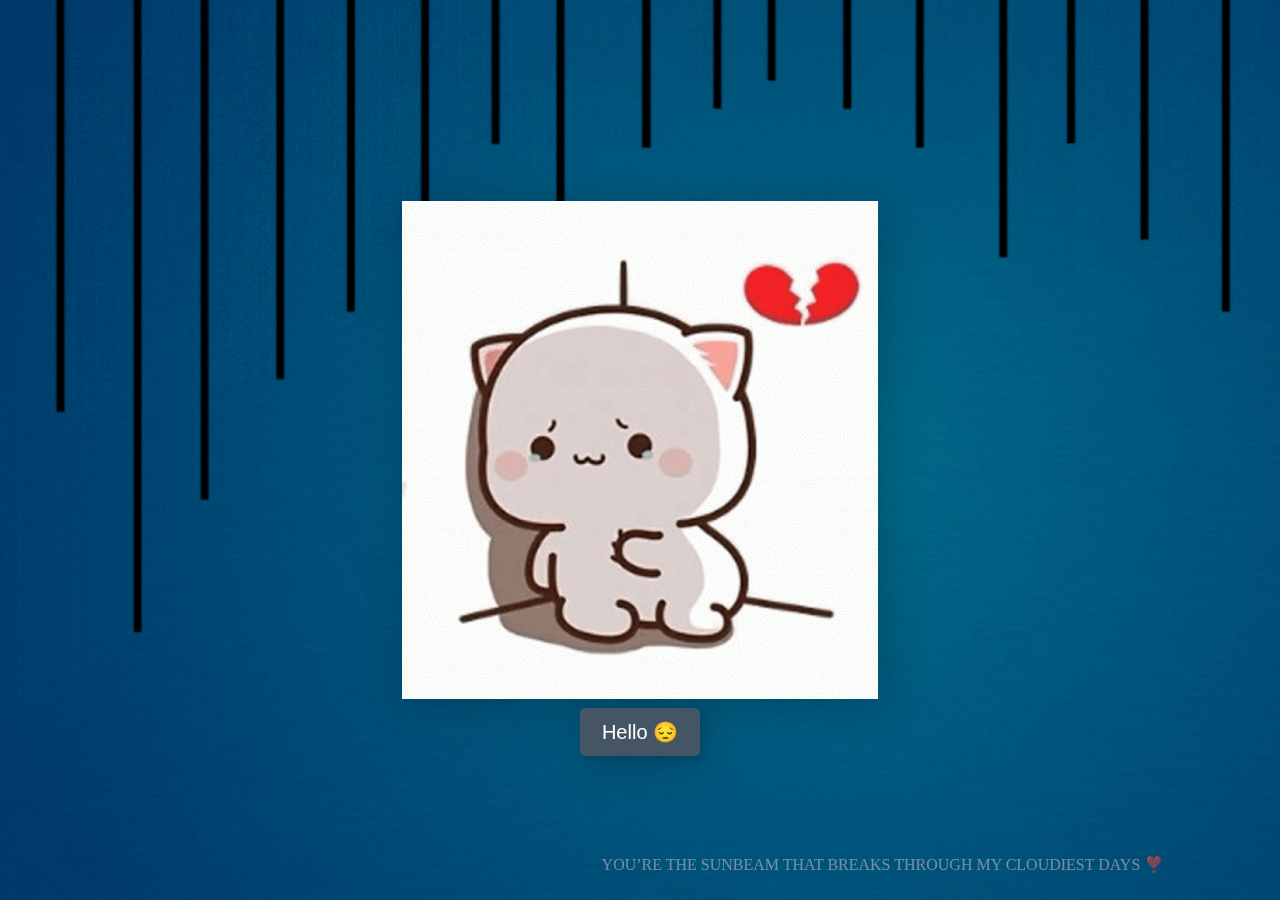
<file: index.html>
<!DOCTYPE html>
<html lang="en">
<head>
    <meta charset="UTF-8">
    <meta name="viewport" content="width=device-width, initial-scale=1.0">
    <title>But.. I Love You</title>
    <link rel="icon" href="Pages/Assets/logo.png" type="image/x-icon">
    <link
      href="https://cdn.jsdelivr.net/npm/bootstrap@5.3.2/dist/css/bootstrap.min.css"
      rel="stylesheet"
      integrity="sha384-T3c6CoIi6uLrA9TneNEoa7RxnatzjcDSCmG1MXxSR1GAsXEV/Dwwykc2MPK8M2HN"
      crossorigin="anonymous"
    />
    <link rel="stylesheet" href="firstPage.css" />
    <link rel="stylesheet" href="style.css" />
</head>

<body>
    <div class="container">  
        <img id="image" src="Pages/Assets/sad.gif" >     
        <button type="button" class="btn btn-danger" id="hover" onclick = "myFunction()" onmouseover="ChangeImage('hi'); bg();" onmouseout="ResetImage(); resetBG();">
            <span>Hello &#128532;</span>
        </button>
    </div>
    <div class="watermark">
        YOU’RE THE SUNBEAM THAT BREAKS THROUGH MY CLOUDIEST DAYS ❣️
    </div>
    
    <script src="firstPage.js"></script>  
</body> 
</html>
</file>
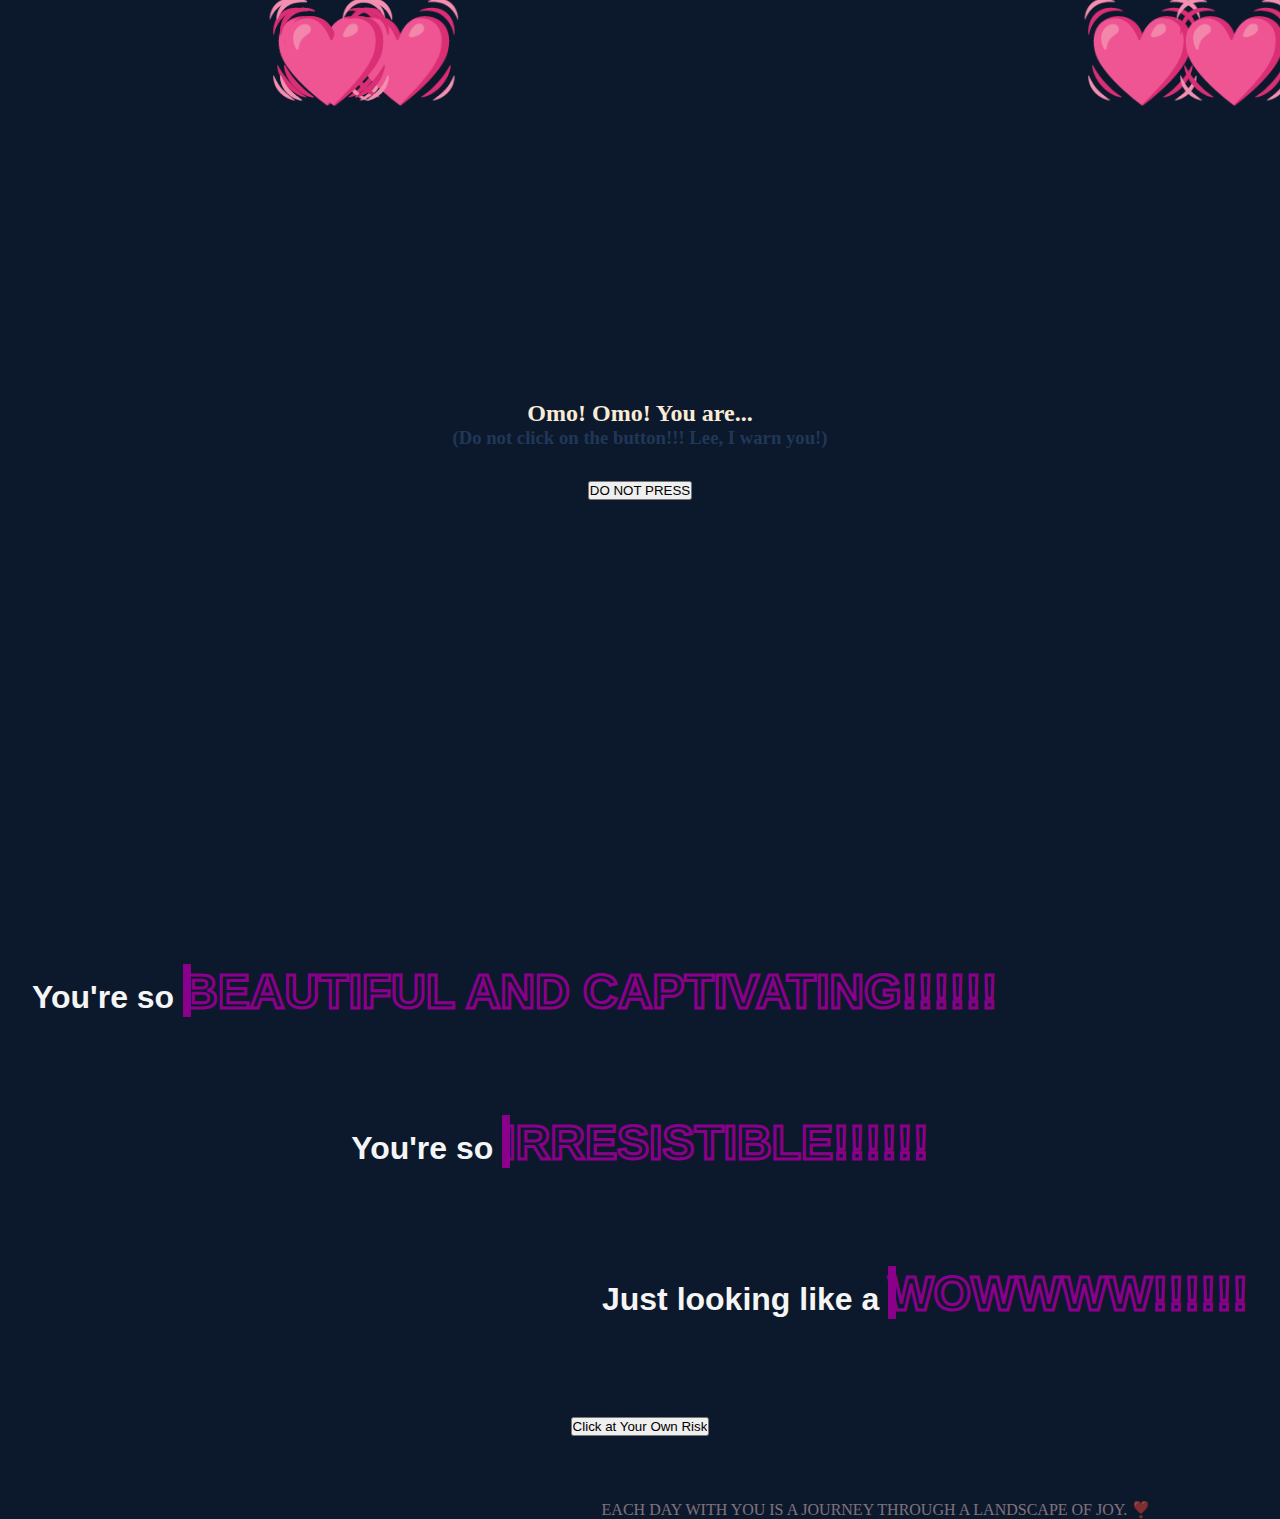
<file: Pages/Page 1/secondPage.html>
<!DOCTYPE html>
<html lang="en">
<head>
    <meta charset="UTF-8">
    <meta name="viewport" content="width=device-width, initial-scale=1.0">
    <title>Hawwwww</title>
    <link rel="icon" href="../Assets/logo.png" type="image/x-icon">
    <link
      href="https://cdn.jsdelivr.net/npm/bootstrap@5.3.2/dist/css/bootstrap.min.css"
      rel="stylesheet"
      integrity="sha384-T3c6CoIi6uLrA9TneNEoa7RxnatzjcDSCmG1MXxSR1GAsXEV/Dwwykc2MPK8M2HN"
      crossorigin="anonymous"
    />
    <link rel="stylesheet" href="secondPage.css" />
</head>
<body>
    <div class="container">
        <h2>Omo! Omo! You are... <br><h3>(Do not click on the button!!! Lee, I warn you!)</h3></h2>
        <button type="button" class="btn btn-outline-danger btn-lg" onClick="scrollToBottom()">DO NOT PRESS</button>
    </div>
    
    <div class="chori-chori">
        <div id="beauti">
            <h1>You're so <span class="beauti">BEAUTIFUL AND CAPTIVATING!!!!!!</span></h1>       
        </div>
        <div id="gorg">
                <h1>You're so <span class="gorg">IRRESISTIBLE!!!!!!</span></h1>
       </div>
       <div id="wow">
           <h1>Just looking like a <span class="wow">WOWWWW!!!!!!</span></h1>
       </div>
   </div>

    <div id="center">
        <button type="button" class="btn btn-warning btn-lg" id="btn" onclick="myFunction()" autoplay>Click at Your Own Risk</button>
    </div>

    <div class="watermark">
        EACH DAY WITH YOU IS A JOURNEY THROUGH A LANDSCAPE OF JOY. ❣️
    </div>

    <script src="secondPage.js"></script>
</body>
</html>
</file>
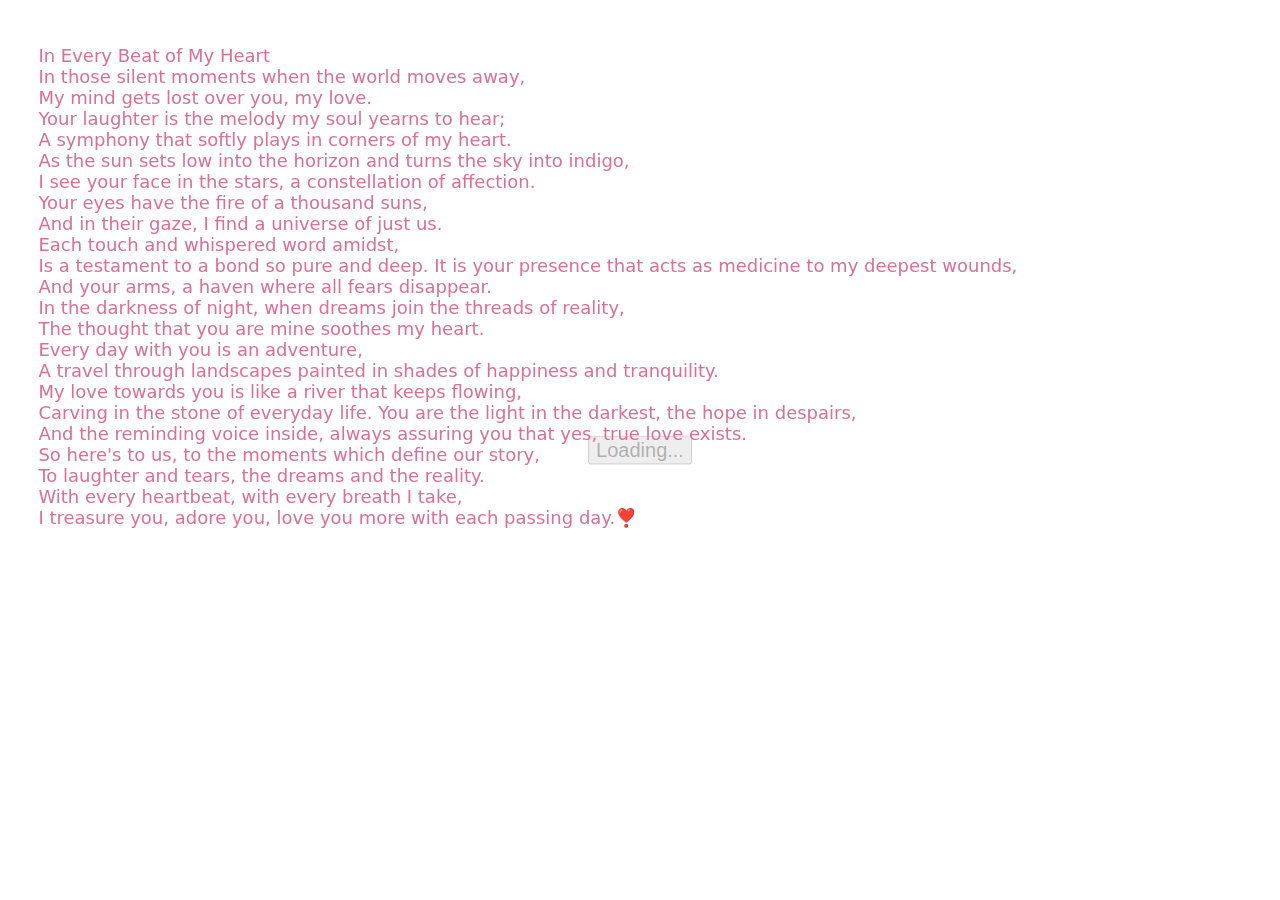
<file: Pages/Page 2/thirdPage.html>
<!DOCTYPE html>
<html lang="en">
<head>
    <meta charset="UTF-8">
    <meta name="viewport" content="width=device-width, initial-scale=1.0">
    <title>Make it Romantic</title>
    <link rel="icon" href="../Assets/logo.png" type="image/x-icon">
    <link rel="stylesheet" href="thirdPage.css" />
</head>
<body>
    <div class="containter">
        <div class="center">
            <button id="disable" class="btn" disabled >
                <span>Loading...</span>
            </button>
            <button id="enable" class="btn" >
                <span>I'm ready for getting CLICKED!! LEE C'mon</span>
            </button>
        </div>
    </div>
<div class="watermark3">
In Every Beat of My Heart<br>

In those silent moments when the world moves away,<br>
My mind gets lost over you, my love.<br>
Your laughter is the melody my soul yearns to hear;<br>
A symphony that softly plays in corners of my heart.<br>

As the sun sets low into the horizon and turns the sky into indigo,<br>
I see your face in the stars, a constellation of affection.<br>
Your eyes have the fire of a thousand suns,<br>
And in their gaze, I find a universe of just us.<br>

Each touch and whispered word amidst,<br>
Is a testament to a bond so pure and deep. It is your presence that acts as medicine to my deepest wounds,<br>
And your arms, a haven where all fears disappear.<br>

In the darkness of night, when dreams join the threads of reality,<br>
The thought that you are mine soothes my heart.<br>
Every day with you is an adventure,<br>
A travel through landscapes painted in shades of happiness and tranquility.<br>

My love towards you is like a river that keeps flowing,<br>
Carving in the stone of everyday life. You are the light in the darkest, the hope in despairs,<br>
And the reminding voice inside, always assuring you that yes, true love exists.<br>

So here's to us, to the moments which define our story,<br>
To laughter and tears, the dreams and the reality.<br>
With every heartbeat, with every breath I take,<br>
I treasure you, adore you, love you more with each passing day.❣️<br>
    </div>

    <script src="thirdPage.js"></script>
</body>
</html>
</file>
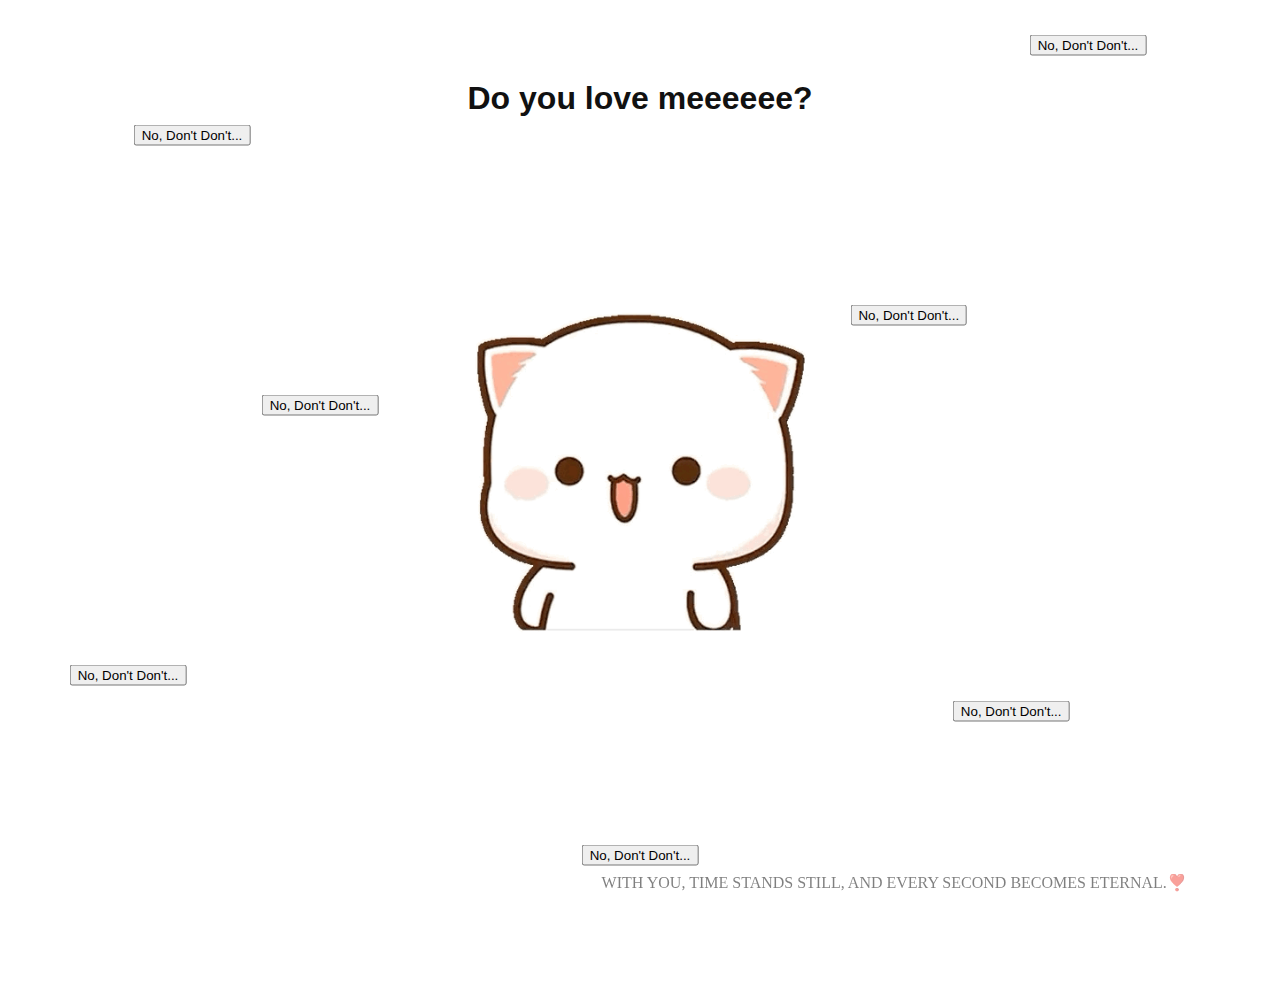
<file: Pages/Page 3/forthPage.html>
<!DOCTYPE html>
<html lang="en">
<head>
    <meta charset="UTF-8">
    <meta name="viewport" content="width=device-width, initial-scale=1.0">
    <title>Classic Proposal</title>
    <link rel="icon" href="../Assets/logo.png" type="image/x-icon">
    <link rel="stylesheet" href="forthPage.css" />
</head>

<body>
    <h1>Do you love meeeeee?</h1>
    <div class="content">    
	    <img id="image" src="../Assets/smart.gif">
        <div class="buttons">
        <button type="button" onclick = "yesFunction()">
            <span>Yes 🤭</span>
        </button>
        <button type="button" onclick = "noFunction()">
            <span>No &#128532;</span>
        </button>
        </div>
        <button type="button" class="romantic1" onclick = "myFunction()">
            <span>No, Don't Don't...</span>
        </button>
        <button type="button" class="romantic2" onclick = "myFunction()">
            <span>No, Don't Don't...</span>
        </button>
        <button type="button" class="romantic3" onclick = "myFunction()">
            <span>No, Don't Don't...</span>
        </button>
        <button type="button" class="romantic4" onclick = "myFunction()">
            <span>No, Don't Don't...</span>
        </button>
        <button type="button" class="romantic5" onclick = "myFunction()">
            <span>No, Don't Don't...</span>
        </button>
        <button type="button" class="romantic6" onclick = "myFunction()">
            <span>No, Don't Don't...</span>
        </button>
        <button type="button" class="romantic7" onclick = "myFunction()">
            <span>No, Don't Don't...</span>
        </button>
    </div>

    <div class="watermark">
        WITH YOU, TIME STANDS STILL, AND EVERY SECOND BECOMES ETERNAL.❣️
    </div>

    <script>
        function yesFunction() {
            window.location.href = "../Page 5/yes.html";
        }
        function noFunction() {
            window.location.href = "../Page 6/no1.html";
        }
        function myFunction() {
            window.location.href = "../Page 4/ask.html";
        }
    </script>
</body>
</html>
</file>
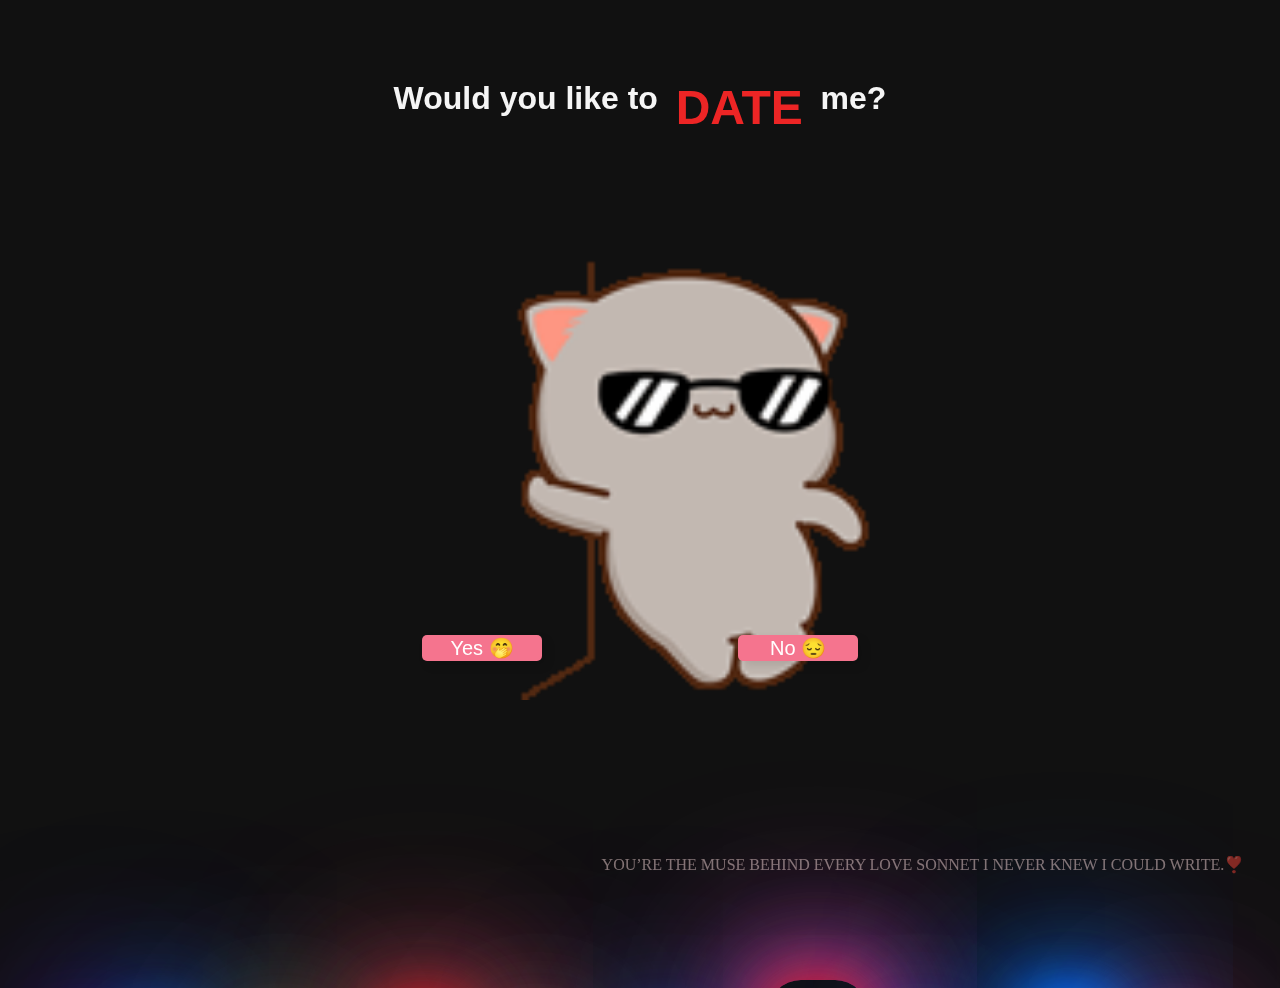
<file: Pages/Page 4/ask.html>
<!DOCTYPE html>
<html lang="en">
<head>
    <meta charset="UTF-8">
    <meta name="viewport" content="width=device-width, initial-scale=1.0">
    <title>Date me</title>
    <link rel="icon" href="../Assets/logo.png" type="image/x-icon">
    <link
      href="https://cdn.jsdelivr.net/npm/bootstrap@5.3.2/dist/css/bootstrap.min.css"
      rel="stylesheet"
      integrity="sha384-T3c6CoIi6uLrA9TneNEoa7RxnatzjcDSCmG1MXxSR1GAsXEV/Dwwykc2MPK8M2HN"
      crossorigin="anonymous"
    />
    <link rel="stylesheet" href="ask.css" />
</head>
<body>
    <div class="wrapper">
		<span></span>
		<span></span>
		<span></span>
		<span></span>
		<span></span>
		<span></span>
		<span></span>
		<span></span>
		<span></span>
		<span></span>
    </div>

    <h1>Would you like to &nbsp<span class="red"><b> DATE </b></span>&nbsp me?</h1>
    <div class="content">    
	    <img id="image" src="../Assets/handsome.gif">
        <div class="buttons">
        <button type="button" class="btn btn-danger btn-lg" id="yes" onclick = "yesFunction()" onmouseover="ChangeImage('love'); bg1();" onmouseout="ResetImage(); resetBG();">
            <span>Yes 🤭</span>
        </button>
        <button type="button" class="btn btn-dark " id="no" onclick = "noFunction()" onmouseover="ChangeImage('depressed'); bg2()" onmouseout="ResetImage(); resetBG();">
            <span>No &#128532;</span>
        </button>
        </div>
    </div>

    <div class="watermark">
        YOU’RE THE MUSE BEHIND EVERY LOVE SONNET I NEVER KNEW I COULD WRITE.❣️
    </div>

    <script src="ask.js"></script>
</body>
</html>
</file>
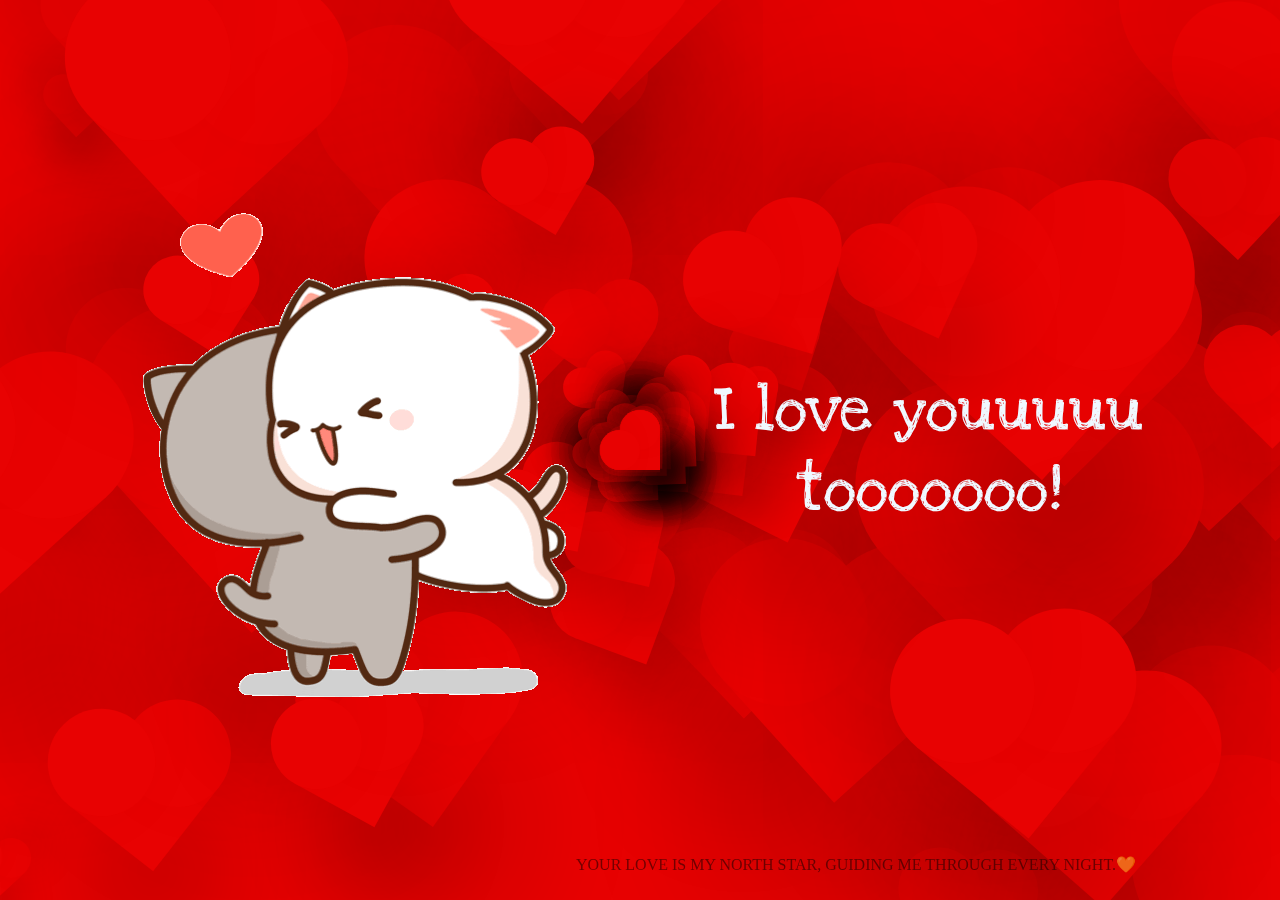
<file: Pages/Page 5/yes.html>
<!DOCTYPE html>
<html lang="en">
<head>
    <meta charset="UTF-8">
    <meta name="viewport" content="width=device-width, initial-scale=1.0">
    <title>I love you</title>
    <link rel="icon" href="../Assets/logo.png" type="image/x-icon">
    <link rel="stylesheet" href="yes.css" />
    <link rel="preconnect" href="https://fonts.googleapis.com">
    <link rel="preconnect" href="https://fonts.gstatic.com" crossorigin>
    <link href="https://fonts.googleapis.com/css2?family=Love+Ya+Like+A+Sister&display=swap" rel="stylesheet">
</head>
<body>
    <div class="container">
        <img src="../Assets/hug.gif">
        <h1>I love youuuuu <br>tooooooo!</h1>
            <div class="heart"></div>   
    </div>
    <div class="watermark">
        YOUR LOVE IS MY NORTH STAR, GUIDING ME THROUGH EVERY NIGHT.💛
    </div>
    <script src="yes_anime.js" ></script>
    <script src="yes.js"></script>
</body>
</html>
</file>
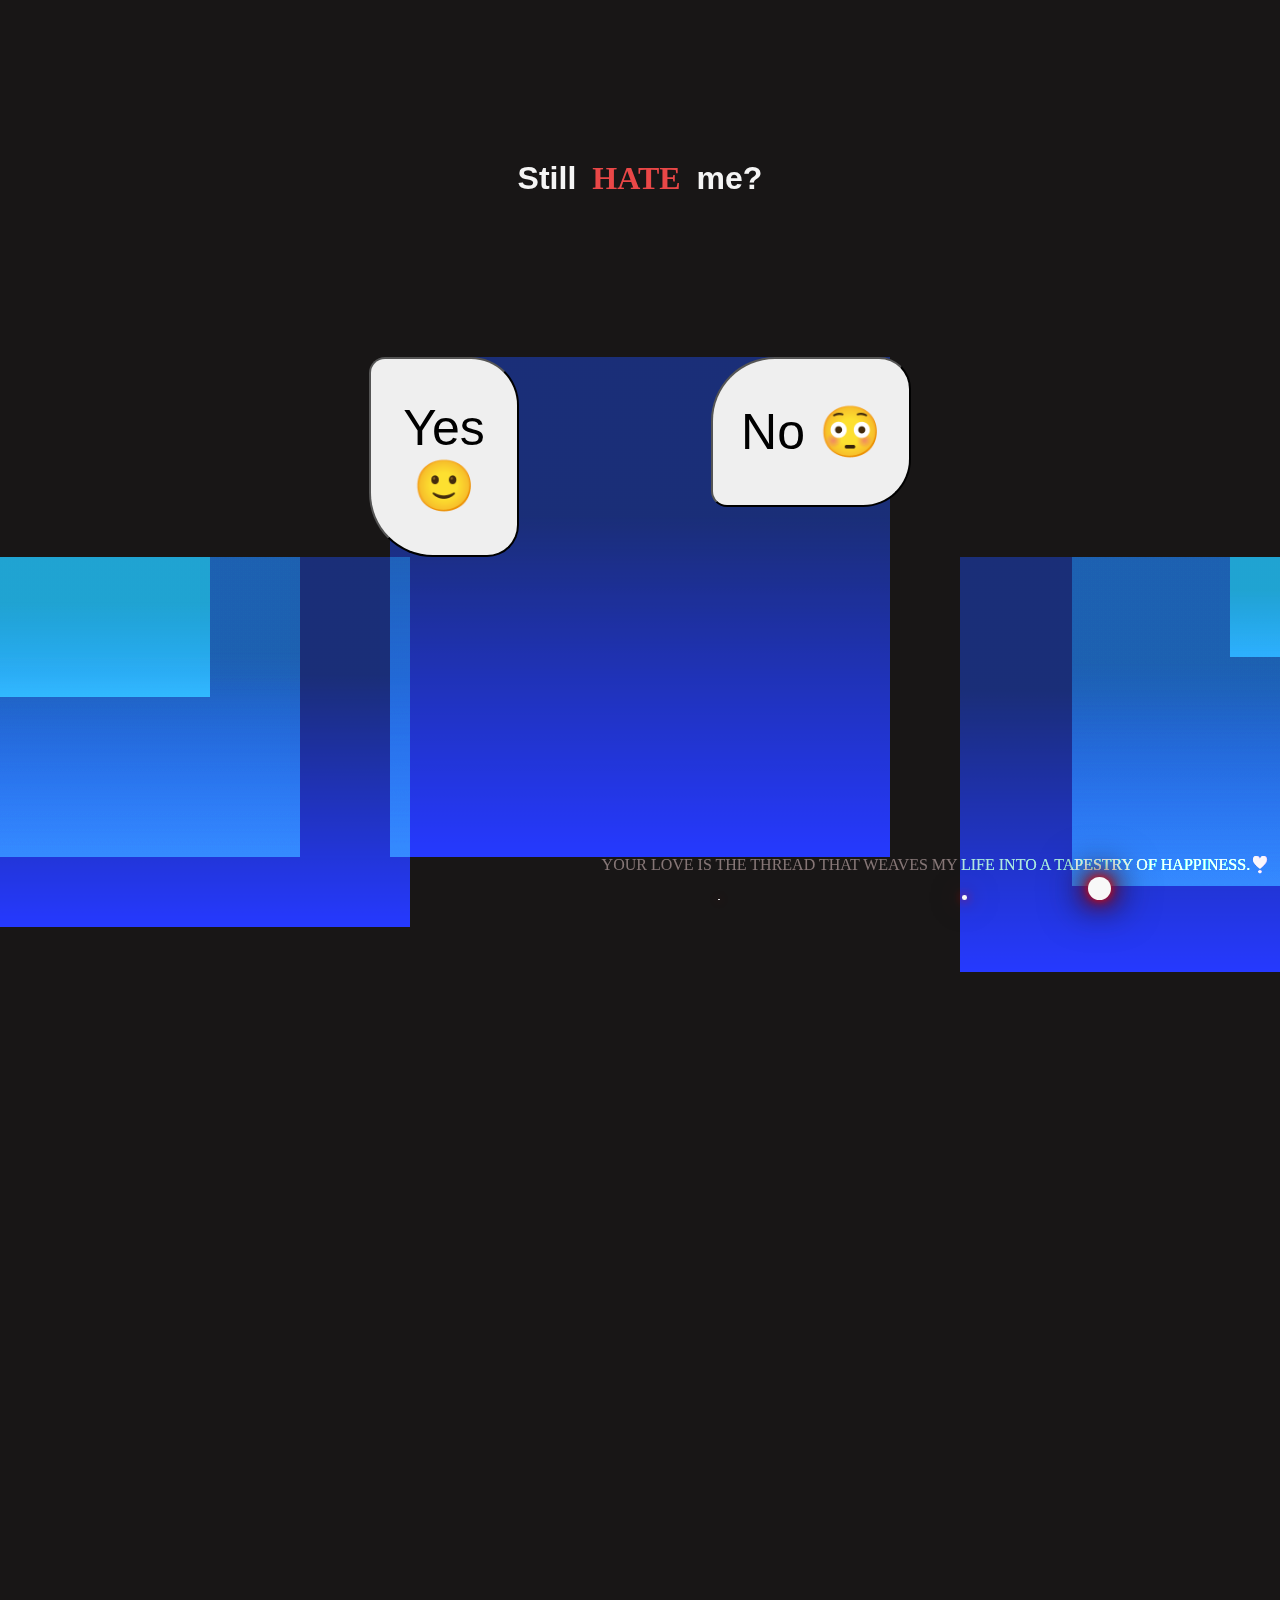
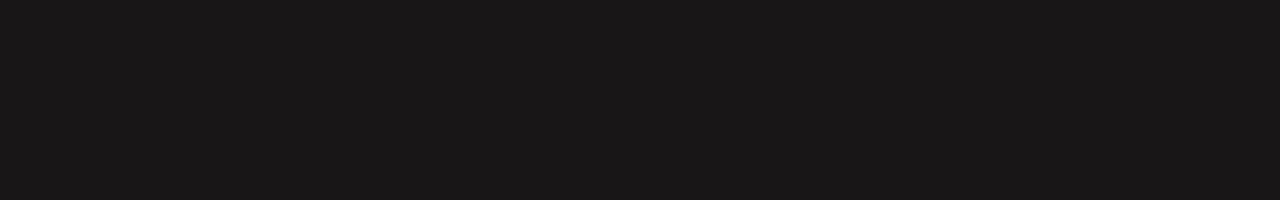
<file: Pages/Page 6/no1.html>
<!DOCTYPE html>
<html lang="en">
<head>
    <meta charset="UTF-8">
    <meta name="viewport" content="width=device-width, initial-scale=1.0">
    <title>Why no?</title>
    <link rel="icon" href="../Assets/logo.png" type="image/x-icon">
    <link
      href="https://cdn.jsdelivr.net/npm/bootstrap@5.3.2/dist/css/bootstrap.min.css"
      rel="stylesheet"
      integrity="sha384-T3c6CoIi6uLrA9TneNEoa7RxnatzjcDSCmG1MXxSR1GAsXEV/Dwwykc2MPK8M2HN"
      crossorigin="anonymous"
    />
    <link rel="stylesheet" href="no1.css" />
    <link rel="stylesheet" href="blob.css" />
</head>
<body>

    <h1>Still <span class="red">&nbsp; <b>HATE</b> &nbsp;</span> me?</h1>
    <div class="buttons">
        <button type="button" class="btn btn-outline-success " id="yes" onclick = "yesFunction()">
            <span>Yes 🙂</span>
        </button>
        <button type="button" class="btn btn-outline-danger btn-lg" id="no" onclick = "noFunction()">
            <span>No 😳</span>
        </button>
        <div class="blob" id="down"></div>
    </div>
    <div class="watermark">
        YOUR LOVE IS THE THREAD THAT WEAVES MY LIFE INTO A TAPESTRY OF HAPPINESS.❣️
    </div>
    <div class="blob" id="up1"></div>
    <div class="blob" id="up2"></div>
    <div class="blob" id="up3"></div>
    <div class="blob" id="up4"></div>
    <div class="blob" id="up5"></div>
    <div class="blob" id="up6"></div>
    <script type="text/javascript" src="no1.js"></script>
</body>
</html>
</file>
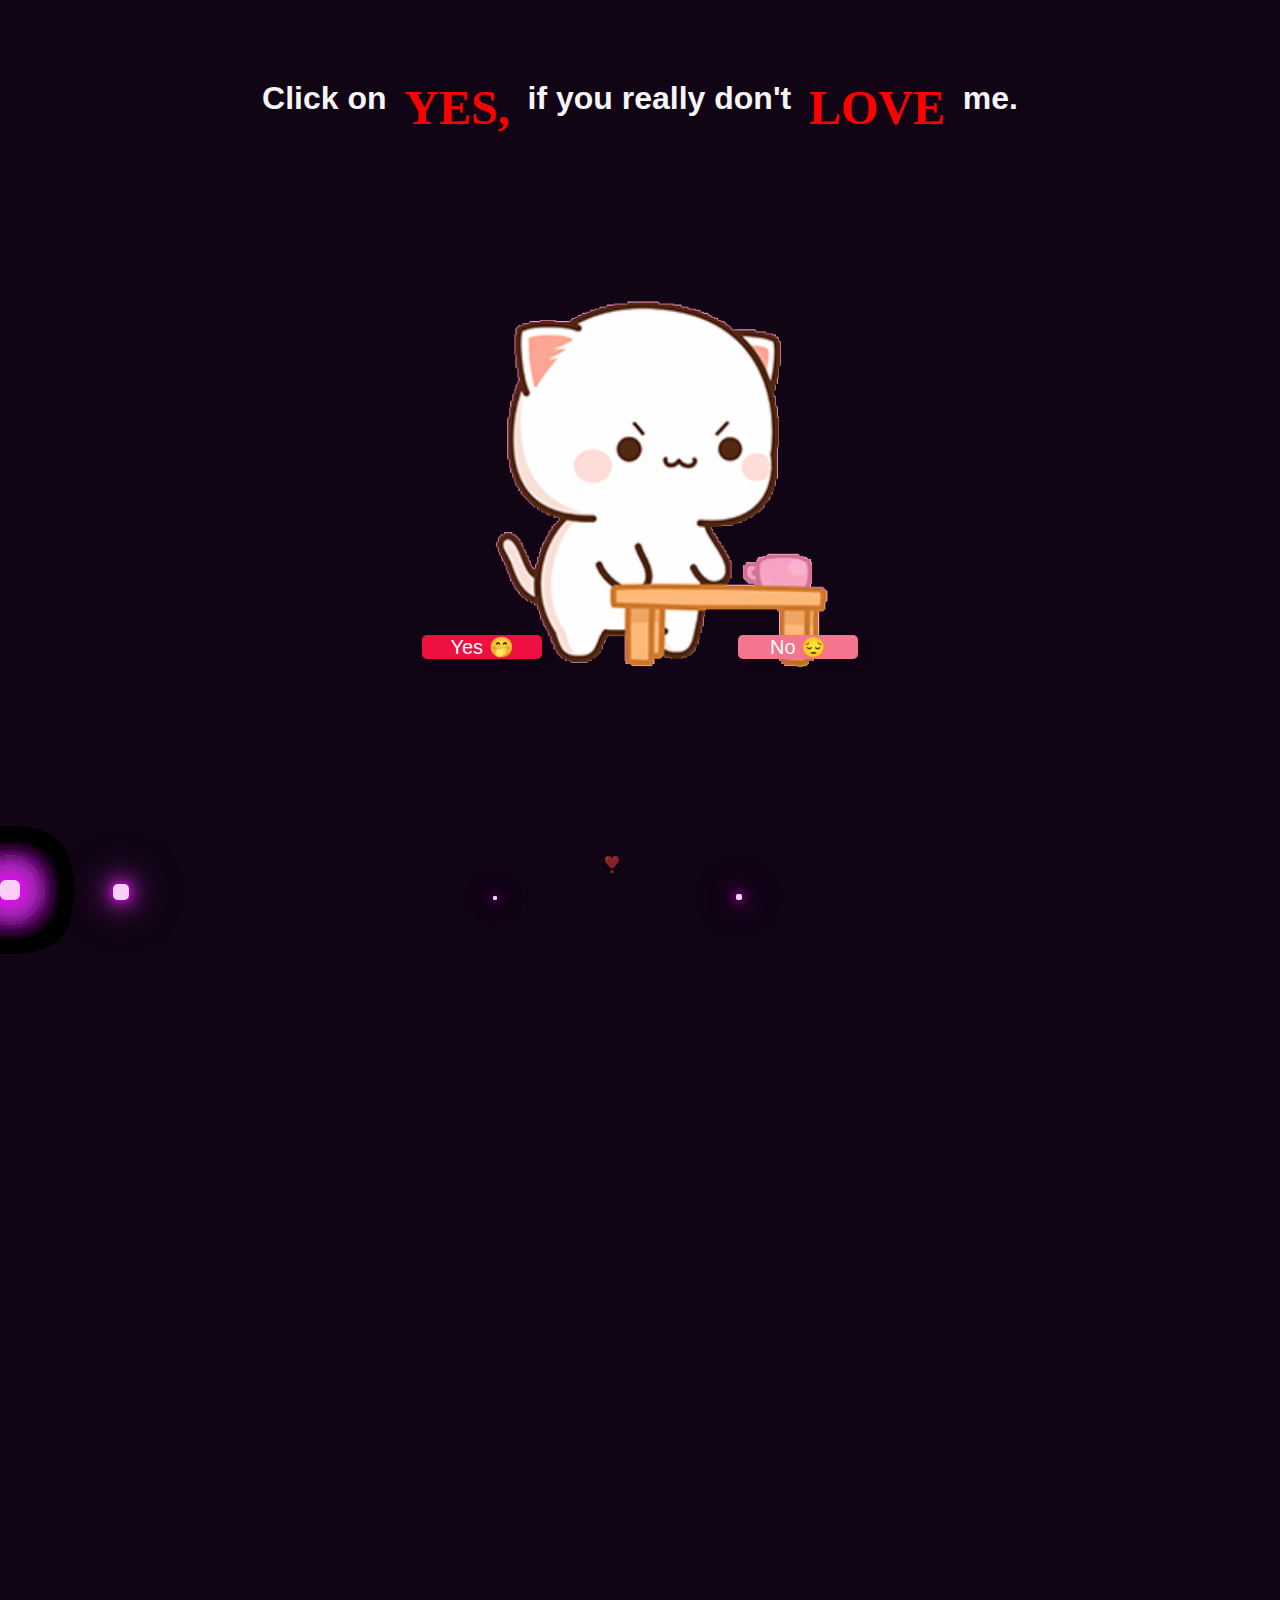
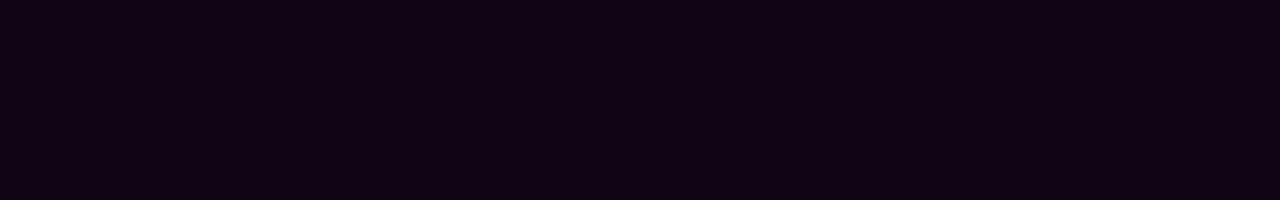
<file: Pages/Page 8/no3.html>
<!DOCTYPE html>
<html lang="en">

<head>
    <meta charset="UTF-8">
    <meta name="viewport" content="width=device-width, initial-scale=1.0">
    <title>Click No</title>
    <link rel="icon" href="../Assets/logo.png" type="image/x-icon">
    <link
      href="https://cdn.jsdelivr.net/npm/bootstrap@5.3.2/dist/css/bootstrap.min.css"
      rel="stylesheet"
      integrity="sha384-T3c6CoIi6uLrA9TneNEoa7RxnatzjcDSCmG1MXxSR1GAsXEV/Dwwykc2MPK8M2HN"
      crossorigin="anonymous"
    />
    <link rel="stylesheet" href="no3.css" />

</head>

<body>
    <div class="circle"></div>
    <div class="circle"></div>
    <div class="circle"></div>
    <div class="circle"></div>
    <div class="circle"></div>
    <div class="circle"></div>
    <div class="circle"></div>
    <div class="circle"></div>
    <div class="circle"></div>
    <div class="circle"></div>
    <div class="circle"></div>
    <div class="circle"></div>
    <div class="circle"></div>
    <div class="circle"></div>
    <div class="circle"></div>
    <div class="circle"></div>
    <div class="circle"></div>
    <div class="circle"></div>
    <div class="circle"></div>
    <div class="circle"></div>
    <div class="circle"></div>
    
    <h1>Click on &nbsp;<span class="red"><b>YES,</b></span>&nbsp; if you really don't &nbsp;<span class="red"><b>LOVE</b></span>&nbsp; me.</h1>
    <div class="content">    
	    <img id="image" src="../Assets/angry.gif">
        <div class="buttons">
            <button type="button" class="btn btn-danger btn-lg" id="yes" onmouseover="moveButton(); " onclick="moveButton();">
                <span>Yes 🤭</span>
            </button>
            <button type="button" class="btn btn-danger " id="no" onclick = "noFunction()" onmouseover="ChangeImage('depressed'); bg()" onmouseout="ResetImage(); resetBG();">
                <span>No &#128532;</span>
            </button>
        </div>
    </div>

    <div class="watermark">
         <a href="#"> </a>❣️
    </div>
    <script src="no3.js"></script>
</body>

</html>
</file>
<file: firstPage.css>
body{
    padding: 2rem;
    width: 100%;
    min-height: 100vh;
    display: flex;
    /* background-image: linear-gradient(to right bottom, #cffafe, #22d3ee); */
    /* background-image: linear-gradient(to right bottom, #016c8b, #003769); */
    background-image: url('Pages/Assets/bg.gif'); 
    background-size: cover;
}

body.hovered {
    /* background-image: linear-gradient(to left bottom, #fea0ff, #dac9fe); */
    background-image: url('Pages/Assets/wall6.gif');
    background-position: 0%;
    background-size: auto;
}

.container{
    display: flex;
    justify-content: center;
    align-items: center;
    width: 100%;
    max-width: 600px;
    margin-inline: auto;
    filter: drop-shadow(5px 5px 20px rgba(0, 0, 0, 0.2));
}

.btn{
    position: absolute;
    top: calc(100% - 10rem);
    min-width: 120px;
    padding: 0.75rem 1rem;
    font-size: 1.25rem;
    outline: none;
    border: none;
    background-color: #455566;
    border-radius: 5px;
    box-shadow: 5px 5px 10px rgba(0, 0, 0, 0.1);
    cursor: pointer;
    transition: 0.3s;
    color: #fff;
}


.btn:hover span {
    display:none
}
  
.btn:hover:before {
    content:"Hiiiii Cutieee \1F49E ";
}

.watermark {
    opacity: 0.5;
    color: rgb(238, 203, 203);
    position: fixed;
    top: 95%;
    left: 47%;
}

a{
    text-decoration: none;
    color: rgb(238, 203, 203);
}
</file>
<file: style.css>
*{
    margin: 0;
    padding: 0;
    box-sizing: border-box;
}
</file>
<file: Pages/Page 1/secondPage.css>
*{
    margin: 0;
    padding: 0;
    box-sizing: border-box;
    overflow: hidden;
}

body{
    min-height: 100vh;
    background: #0c192c;
}

.container{
    position: relative;
    width: 100%;
    height: 100vh;
    display: flex;
    justify-content: center;
    align-items: center;
    flex-direction: column;
}

h2{
    color: antiquewhite;
}

h3{
    padding-bottom: 2rem;
    color: #203757;
}

.btn{
    z-index: 1000;
}

.hearts{
    font-size: 100px;;
    font-weight: bold;
    position: fixed;
    top: -1vh;
    left: 0;
    transform: translateY(0%);
    animation: fall 1s ease-in infinite;
}


@keyframes fall{
    to{
        transform: translateY(250vh);
    }
}

h1{  
    margin-top: 2rem;
    padding: 0 2rem 0;
    /* font-size: 5rem; */
    font-family: Verdana, Geneva, Tahoma, sans-serif;
    color: whitesmoke;
}

#center{
    display: flex;
    flex-direction: column;
    align-items: center;
    justify-content: center;
    margin: 4rem 0 4rem;
}

.beauti, .gorg, .wow{
    color: transparent;
    -webkit-text-stroke: 3px darkmagenta;
    position: relative;
    font-size: 3rem;
}

#beauti{
    padding: 2rem 0 2rem;
}

#gorg{
    text-align: center;
    padding: 2rem 0 2rem;
}

#wow{
    text-align: right;
    padding: 2rem 0 2rem;
}

.beauti::before{
    content: "BEAUTIFUL AND CAPTIVATING!!!!!!";
    position: absolute;
    width: 0%;
    height: 100%;
    overflow: hidden;
    color: darkmagenta;
    border-right: 8px solid darkmagenta;
    animation: slidein infinite 1.5s;
}
.gorg::before{
    content: "IRRESISTIBLE!!!!!!";
    position: absolute;
    width: 0%;
    height: 100%;
    overflow: hidden;
    color: darkmagenta;
    border-right: 8px solid darkmagenta;
    animation: slidein infinite 1.5s;
    animation-direction: reverse;
}
.wow::before{
    content: "WOWWWW!!!!!!";
    position: absolute;
    width: 0%;
    height: 100%;
    overflow: hidden;
    color: darkmagenta;
    border-right: 8px solid darkmagenta;
    animation: slidein infinite 1.5s;
}

@keyframes slidein {
    to {
        width: 100%;
        filter: drop-shadow(0 0 25px darkmagenta);
    }
}

.beauti:hover::before, .gorg:hover::before, .wow:hover::before{
    width: 100%;
    filter: drop-shadow(0 0 25px darkmagenta);
}

.watermark {
    opacity: 0.5;
    color: rgb(238, 203, 203);
    position: relative;
    top: 95%;
    left: 47%;
}

a{
    text-decoration: none;
    color: rgb(238, 203, 203);
}
</file>
<file: Pages/Page 2/thirdPage.css>
.container {
    position: relative;
}
  
.center {
    margin: 0;
    position: absolute;
    top: 50%;
    left: 50%;
    transform: translate(-50%, -50%);
}

.btn{
    cursor: pointer;
    transition: 0.3s;
    font-size: 20px;
}

#disable{
    cursor: wait;
}

#enable{
    display: none;
}

.watermark3 {
    font-family: system-ui, -apple-system, BlinkMacSystemFont, 'Segoe UI', Roboto, Oxygen, Ubuntu, Cantarell, 'Open Sans', 'Helvetica Neue', sans-serif;
    font-size: large;
    color: palevioletred;
    position: fixed;
    top: 5%;
    left: 3%;
}

a{
    text-decoration: none;
    color: black;
}
</file>
<file: Pages/Page 3/forthPage.css>
body {
	height: 100vh;
    overflow: hidden;
}

h1{  
    margin: 5rem 0 0;
    padding-bottom: 0;
    display: flex;
    justify-content: center;
    font-family: Verdana, Geneva, Tahoma, sans-serif;
    color: #111;
}

img{
    margin-top:0;
    height: 400px;
    position: absolute;
    top: 50%;
    left: 50%;
    transform: translate(-50%, -50%);
}

.buttons {
    font-size: 35px;
    display: flex;
    justify-content: center;
    margin-top: 29rem;
    padding-top: 2rem;
    gap: 12rem;
}

.romantic1{
    margin: 0;
    position: absolute;
    top: 5%;
    left: 85%;
    transform: translate(-50%, -50%);
}
.romantic2{
    margin: 0;
    position: absolute;
    top: 15%;
    left: 15%;
    transform: translate(-50%, -50%);
}
.romantic3{
    margin: 0;
    position: absolute;
    top: 35%;
    left: 71%;
    transform: translate(-50%, -50%);
}
.romantic4{
    margin: 0;
    position: absolute;
    top: 45%;
    left: 25%;
    transform: translate(-50%, -50%);
}
.romantic5{
    margin: 0;
    position: absolute;
    top: 79%;
    left: 79%;
    transform: translate(-50%, -50%);
}
.romantic6{
    margin: 0;
    position: absolute;
    top: 75%;
    left: 10%;
    transform: translate(-50%, -50%);
}
.romantic7{
    margin: 0;
    position: absolute;
    top: 95%;
    left: 50%;
    transform: translate(-50%, -50%);
}

.watermark {
    opacity: 0.5;
    color: BLACK;
    position: fixed;
    top: 97%;
    left: 47%;
}

a{
    text-decoration: none;
    color: black;
}
</file>
<file: Pages/Page 4/ask.css>
body {
	/* background: #111; */
    /* background-image: linear-gradient(to right bottom, #ff009e, #ff819f, #fea0ff,
     #ffb2d7, #cbb2ff); */
    /* background-image: linear-gradient(0.25turn,  #b30f15, #96090f, #f0a1a0, #850606,
    #63080c); */
    /* background-image: linear-gradient(0.25turn, #390035, #741838, #681740, #421034,
    #23020a); */
    background: #111;
	height: 100vh;
    overflow: hidden;
}

.wrapper span {
	position: fixed;
	bottom: -180px;
	height: 50px;
	width: 50px;
	z-index: -1;
    border-radius: 33%;
	box-shadow: 0 0 50px #0072ff, 0 0 100px #0072ff, 0 0 150px #0072ff, 0 0 200px #0072ff;
	animation: animate 7s linear infinite;
}

.wrapper span:nth-child(1) {
    box-shadow: 0 0 50px #7938ce, 0 0 100px #500d90, 0 0 150px #b320e8, 0 0 200px #6838ce;
	left: 60px;
	animation-delay: 0.6s;
}

.wrapper span:nth-child(2) {
	left: 10%;
	animation-delay: 3s;
	width: 60px;
	height: 60px;
}

.wrapper span:nth-child(3) {
    box-shadow: 0 0 50px #e21212, 0 0 100px #9ae657, 0 0 150px #57e4e6, 0 0 200px #e657da;
	left: 20%;
	animation-delay: 2s;
}

.wrapper span:nth-child(4) {
    box-shadow: 0 0 50px #e21212, 0 0 100px #e63544, 0 0 150px #e6576a, 0 0 200px #ed748a;
	left: 30%;
	animation-delay: 5s;
	width: 80px;
	height: 80px;
}

.wrapper span:nth-child(5) {
    box-shadow: 0 0 50px #ec3b3b, 0 0 100px #e6b657, 0 0 150px #e657da, 0 0 200px #e657da;
	left: 40%;
	animation-delay: 1s;
}

.wrapper span:nth-child(6) {
	left: 50%;
	animation-delay: 7s;
}

.wrapper span:nth-child(7) {
    box-shadow: 0 0 50px #e21212, 0 0 100px #e657da, 0 0 150px #e657da, 0 0 200px #e657da;
	left: 60%;
	animation-delay: 6s;
	width: 100px;
	height: 100px;
}

.wrapper span:nth-child(8) {
    box-shadow: 0 0 50px #113cc8, 0 0 100px #7f57e6, 0 0 150px #2958d9, 0 0 200px #34569f;
	left: 70%;
	animation-delay: 8s;
}

.wrapper span:nth-child(9) {
    
	left: 80%;
	animation-delay: 6s;
	width: 90px;
	height: 90px;
}

.wrapper span:nth-child(10) {
    box-shadow: 0 0 50px #e657da, 0 0 100px #e657da, 0 0 150px #e657da, 0 0 200px #e657da;
	left: 90%;
	animation-delay: 4s;
}

@keyframes animate {
	0% {
		transform: translateY(0);
		opacity: 1;
	}
	80% {
		opacity: .7;
	}
	100% {
		transform: translateY(-800px) rotate(360deg);
		opacity: 0;
	}
}

h1{  
    margin: 5rem 0 0;
    padding-bottom: 0;
    display: flex;
    justify-content: center;
    font-family: Verdana, Geneva, Tahoma, sans-serif;
    color: whitesmoke;
}

.red{
    color: rgb(237, 37, 37);
    font-size: 3rem;
}

/* .content {
	display: flex;
	justify-content: center;
	align-items: center;
} */

img{
    margin-top:0;
    /* width: 400px; */
    height: 500px;
    position: absolute;
    top: 50%;
    left: 50%;
    transform: translate(-50%, -50%);
}

.buttons {
    display: flex;
    justify-content: center;
    margin-top: 29rem;
    padding-top: 2rem;
    gap: 12rem;
}

.btn{
    display: inline-block;
    position: relative;
    top: calc(100% - 10rem);
    min-width: 120px;
    margin: 4px 2px;
    font-size: 1.25rem;
    outline: none;
    border: none;
    border-radius: 5px;
    box-shadow: 5px 5px 10px rgba(0, 0, 0, 0.1);
    cursor: pointer;
    transition: 0.3s;
    color: #fff;
    background-color: rgb(245, 116, 142);
}

#yes:hover span {
    display:none
}
  
#yes:hover:before {   
    content:"I know 💖";
}

body.yess {
    background-image: linear-gradient(0.25turn, #390035, #741838, #681740, #421034, #23020a);
}

#no:hover span {
    display:none
}

#no:hover:before {
    content:"Please 🥺";
}

body.noo {
    background-image: linear-gradient(0.25turn, #1d1919, #453b3b, #7d6b6b, #635a5a, #000000);
}

.watermark {
    opacity: 0.5;
    color: rgb(243, 214, 214);
    position: fixed;
    top: 95%;
    left: 47%;
}

a{
    text-decoration: none;
    color: rgb(243, 214, 214);
}
</file>
<file: Pages/Page 5/yes.css>
*{
    margin: 0;
    padding: 0;
    box-sizing: border-box;   
}

.container
{
    position: absolute;
    top: 0;
    left: 0;
    width: 100%;
    height: 100vh;
    display:flex ;
    justify-content: center;
    align-items: center;
    background: #e80202;
    overflow: hidden ;
}

img{
    z-index: 1000;
    padding-right: 5rem;
}

h1{
    color: aliceblue;
    text-align: center;
    font-size: 4em;
    z-index: 1000;
    font-family: "Love Ya Like A Sister", cursive;
    font-weight: 400;
    font-style: normal;
}


.heart{
    position: absolute;
    width: 40px;
    height: 40px;
    background: #e80202;
    transform: rotate(45deg);
    box-shadow: 20px 20px 40px rgba(0, 0, 0, 0.2) ;
}

.heart:before{
    content: '';
    position: absolute;
    top: -50%;
    left: 0;
    width: 100%;
    height: 100%;
    background: #e80202;
    border-radius: 50%;
    box-shadow: 0 -20px 40px rgba(0, 0, 0, 0.1) ;
}

.heart:after{
    content: '';
    position: absolute;
    top: 0;
    left: -50%;
    width: 100%;
    height: 100%;
    background: #e80202 ;
    border-radius: 50%;
    box-shadow: -20px 0 40px rgba(0, 0, 0, 0.1) ;
}

.watermark {
    opacity: 0.5;
    color: BLACK;
    position: fixed;
    top: 95%;
    left: 45%;
}

a{
    text-decoration: none;
    color: black;
}
</file>
<file: Pages/Page 6/no1.css>
* {
  margin: 0;
  padding: 0;
  box-sizing: border-box;
}

body {
  /* background: #23011c; */
  /* background-image: linear-gradient(
    0.25turn,
    #100716,
    #1f031b,
    #1c0101,
    #250212,
    #200f02
  ); */
  background-color: rgb(24, 22, 22);
  height: 100vh;
  overflow: hidden;
}

.circle {
  position: absolute;
  bottom: 0;
  width: 20px;
  aspect-ratio: 1/1;
  background: rgb(248, 248, 248);
  box-shadow: 0 0 10px rgb(232, 9, 16), 0 0 20px rgb(148, 7, 7),
    0 0 30px rgb(91, 3, 3), 0 0 40px rgb(68, 2, 10), 0 0 50px rgb(32, 1, 2);
  border-radius: 50%;
  animation: animate 5s linear forwards;
}

@keyframes animate {
  0% {
    transform: translateY(-100vh) skew(-5deg);
    opacity: 1;
  }
  50% {
    opacity: 1;
  }
  100% {
    transform: translateY(0) skew(5deg);
    opacity: 0;
  }
}

.circle::before {
  content: '';
  position: absolute;
  top: 100%;
  left: 25%;
  width: 50%;
  height: 100vh;
  opacity: 0.5;
}

h1 {
  margin: 10rem 0 0;
  padding-bottom: 3rem;
  display: flex;
  justify-content: center;
  font-family: Verdana, Geneva, Tahoma, sans-serif;
  color: whitesmoke;
  z-index: 1;
}

.red {
  color: rgb(233, 71, 71);
  font-family: cursive;
}

.buttons {
  display: flex;
  justify-content: center;
  margin-top: 7rem;
  gap: 12rem; 
}

#yes {
  width: 150px;
  height: 200px;
  font-size: 50px;
  border-radius: 1rem 3rem 2rem 4rem;
  z-index: 1;
}

#no {
  width: 200px;
  height: 150px;
  font-size: 50px;
  border-radius: 4rem 2rem 3rem 1rem;
  z-index: 1;
}

.watermark {
  opacity: 0.5;
  color: rgb(243, 214, 214);
  position: fixed;
  top: 95%;
  left: 47%;
}

.watermark a {
  text-decoration: none;
  color: rgb(243, 214, 214);
}
</file>
<file: Pages/Page 6/blob.css>
#up1 {
  position: absolute;
  width: 300px;
  height: 300px;
  background: linear-gradient(
    180deg,
    rgba(47, 184, 255, 0.42) 31.77%,
    #5c9df1 100%
  );
  mix-blend-mode: color-dodge;
  -webkit-animation: up1 5s infinite alternate;
  animation: up1 5s infinite alternate;
  transition: 1s cubic-bezier(0.07, 0.8, 0.16, 1);
}

#up2 {
  position: absolute;
  right: -50px;
  width: 100px;
  height: 100px;
  background: linear-gradient(
    180deg,
    rgba(47, 184, 255, 0.42) 31.77%,
    #5c9df1 100%
  );
  mix-blend-mode: color-dodge;
  -webkit-animation: up2 9s infinite alternate;
  animation: up2 9s infinite alternate;
  transition: 1s cubic-bezier(0.07, 0.8, 0.16, 1);
}

#up3 {
  position: absolute;
  width: 210px;
  height: 140px;
  background: linear-gradient(
    180deg,
    rgba(47, 184, 255, 0.42) 31.77%,
    #5c9df1 100%
  );
  mix-blend-mode: color-dodge;
  -webkit-animation: up3 7s infinite alternate;
  animation: up3 7s infinite alternate;
  transition: 1s cubic-bezier(0.07, 0.8, 0.16, 1);
}

#up4 {
  position: absolute;
  width: 410px;
  height: 370px;
  background: linear-gradient(
    180deg,
    rgba(47, 184, 255, 0.42) 31.77%,
    #5c9df1 100%
  );
  mix-blend-mode: color-dodge;
  -webkit-animation: up4 8s infinite alternate;
  animation: up4 8s infinite alternate;
  transition: 1s cubic-bezier(0.07, 0.8, 0.16, 1);
}

#up5 {
  position: absolute;
  right: -50px;
  width: 370px;
  height: 415px;
  background: linear-gradient(
    180deg,
    rgba(47, 184, 255, 0.42) 31.77%,
    #5c9df1 100%
  );
  mix-blend-mode: color-dodge;
  -webkit-animation: up5 9s infinite alternate;
  animation: up5 9s infinite alternate;
  transition: 1s cubic-bezier(0.07, 0.8, 0.16, 1);
}

#up6 {
  position: absolute;
  right: -50px;
  width: 258px;
  height: 329px;
  background: linear-gradient(
    180deg,
    rgba(47, 184, 255, 0.42) 31.77%,
    #5c9df1 100%
  );
  mix-blend-mode: color-dodge;
  -webkit-animation: up6 8s infinite alternate;
  animation: up6 8s infinite alternate;
  transition: 1s cubic-bezier(0.07, 0.8, 0.16, 1);
}

#down {
  position: absolute;
  width: 500px;
  height: 500px;
  background: linear-gradient(
    180deg,
    rgba(47, 184, 255, 0.42) 31.77%,
    #5c9df1 100%
  );
  mix-blend-mode: color-dodge;
  -webkit-animation: move 7s infinite alternate;
  animation: down 7s infinite alternate;
  transition: 1s cubic-bezier(0.07, 0.8, 0.16, 1);
}

#up1:hover {
  -webkit-filter: blur(30px);
  filter: blur(30px);
  box-shadow: inset 0 0 0 5px rgba(255, 255, 255, 0.6),
    inset 100px 100px 0 0px #fa709a, inset 200px 200px 0 0px #fff,
    inset 300px 300px 0 0px #784ba8;
}

#up2:hover {
  -webkit-filter: blur(30px);
  filter: blur(30px);
  box-shadow: inset 0 0 0 5px rgba(255, 255, 255, 0.6),
    inset 100px 100px 0 0px #fa709a, inset 200px 200px 0 0px #fff,
    inset 300px 300px 0 0px #784ba8;
}

#up3:hover {
  -webkit-filter: blur(30px);
  filter: blur(30px);
  box-shadow: inset 0 0 0 5px rgba(255, 255, 255, 0.6),
    inset 100px 100px 0 0px #fa709a, inset 200px 200px 0 0px #fff,
    inset 300px 300px 0 0px #784ba8;
}

#up4:hover {
  -webkit-filter: blur(30px);
  filter: blur(30px);
  box-shadow: inset 0 0 0 5px rgba(255, 255, 255, 0.6),
    inset 100px 100px 0 0px #fa709a, inset 200px 200px 0 0px #fff,
    inset 300px 300px 0 0px #784ba8;
}

#up5:hover {
  -webkit-filter: blur(30px);
  filter: blur(30px);
  box-shadow: inset 0 0 0 5px rgba(255, 255, 255, 0.6),
    inset 100px 100px 0 0px #fa709a, inset 200px 200px 0 0px #fff,
    inset 300px 300px 0 0px #784ba8;
}

#up6:hover {
  -webkit-filter: blur(30px);
  filter: blur(30px);
  box-shadow: inset 0 0 0 5px rgba(255, 255, 255, 0.6),
    inset 100px 100px 0 0px #fa709a, inset 200px 200px 0 0px #fff,
    inset 300px 300px 0 0px #784ba8;
}

#down:hover {
  -webkit-filter: blur(20px);
  filter: blur(20px);
  box-shadow: inset 0 0 0 5px rgba(255, 255, 255, 0.6),
    inset 100px 100px 0 0px #fa709a, inset 200px 200px 0 0px #c8f4e8,
    inset 300px 300px 0 0px #a389ce;
}

@-webkit-keyframes up1 {
  from {
    transform: translate(150px, -150px) rotate(-90deg);
    border-radius: 24% 76% 35% 65% / 27% 36% 64% 73%;
  }

  to {
    transform: translate(300px, -250px) rotate(-30deg);
    border-radius: 76% 24% 33% 67% / 68% 55% 45% 32%;
  }
}

@keyframes up1 {
  from {
    transform: translate(150px, -150px) rotate(-90deg);
    border-radius: 24% 76% 35% 65% / 27% 36% 64% 73%;
  }

  to {
    transform: translate(300px, -250px) rotate(-30deg);
    border-radius: 76% 24% 33% 67% / 68% 55% 45% 32%;
  }
}

@-webkit-keyframes up2 {
  from {
    transform: translate(-250px, 150px) rotate(90deg);
    border-radius: 24% 76% 35% 65% / 27% 36% 64% 73%;
  }

  to {
    transform: translate(-500px, 150px) rotate(-30deg);
    border-radius: 76% 24% 33% 67% / 68% 55% 45% 32%;
  }
}

@keyframes up2 {
  from {
    transform: translate(300px, -10px) rotate(-90deg);
    border-radius: 24% 76% 35% 65% / 27% 36% 64% 73%;
  }

  to {
    transform: translate(100px, -450px) rotate(-30deg);
    border-radius: 76% 24% 33% 67% / 68% 55% 45% 32%;
  }
}

@-webkit-keyframes up3 {
  from {
    transform: translate(-30px, -700px) rotate(-90deg);
    border-radius: 24% 76% 35% 65% / 27% 36% 64% 73%;
  }

  to {
    transform: translate(-26px, -500px) rotate(-30deg);
    border-radius: 76% 24% 33% 67% / 68% 55% 45% 32%;
  }
}

@keyframes up3 {
  from {
    transform: translate(-30px, -700px) rotate(-90deg);
    border-radius: 24% 76% 35% 65% / 27% 36% 64% 73%;
  }

  to {
    transform: translate(-26px, -500px) rotate(90deg);
    border-radius: 76% 24% 33% 67% / 68% 55% 45% 32%;
  }
}

@-webkit-keyframes up4 {
  from {
    transform: translate(-80px, -20px) rotate(-90deg);
    border-radius: 24% 76% 35% 65% / 27% 36% 64% 73%;
  }

  to {
    transform: translate(200px, -900px) rotate(-40deg);
    border-radius: 76% 24% 33% 67% / 68% 55% 45% 32%;
  }
}

@keyframes up4 {
  from {
    transform: translate(-80px, -20px) rotate(-90deg);
    border-radius: 24% 76% 35% 65% / 27% 36% 64% 73%;
  }

  to {
    transform: translate(200px, -900px) rotate(-40deg);
    border-radius: 76% 24% 33% 67% / 68% 55% 45% 32%;
  }
}

@-webkit-keyframes up5 {
  from {
    transform: translate(5px, 100px) rotate(-90deg);
    border-radius: 24% 76% 35% 65% / 27% 36% 64% 73%;
  }

  to {
    transform: translate(10px, -600px) rotate(-30deg);
    border-radius: 76% 24% 33% 67% / 68% 55% 45% 32%;
  }
}

@keyframes up5 {
  from {
    transform: translate(5px, 100px) rotate(-90deg);
    border-radius: 24% 76% 35% 65% / 27% 36% 64% 73%;
  }

  to {
    transform: translate(10px, -600px) rotate(-30deg);
    border-radius: 76% 24% 33% 67% / 68% 55% 45% 32%;
  }
}

@-webkit-keyframes up6 {
  from {
    transform: translate(-300px, -700px) rotate(-90deg);
    border-radius: 24% 76% 35% 65% / 27% 36% 64% 73%;
  }

  to {
    transform: translate(-250px, -30px) rotate(-30deg);
    border-radius: 76% 24% 33% 67% / 68% 55% 45% 32%;
  }
}

@keyframes up6 {
  from {
    transform: translate(-300px, -700px) rotate(-90deg);
    border-radius: 24% 76% 35% 65% / 27% 36% 64% 73%;
  }

  to {
    transform: translate(-250px, -30px) rotate(-30deg);
    border-radius: 76% 24% 33% 67% / 68% 55% 45% 32%;
  }
}

@-webkit-keyframes down {
  from {
    transform: translate(100px, -50px) rotate(-90deg);
    border-radius: 24% 76% 35% 65% / 27% 36% 64% 73%;
  }

  to {
    transform: translate(500px, -100px) rotate(90deg);
    border-radius: 76% 24% 33% 67% / 68% 55% 45% 32%;
  }
}

@keyframes down {
  from {
    transform: translate(10%, -50%) rotate(-90deg);
    border-radius: 24% 76% 35% 65% / 27% 36% 64% 73%;
  }

  to {
    transform: translate(10%, -50%) rotate(90deg);
    border-radius: 76% 24% 33% 67% / 68% 55% 45% 32%;
  }
}
</file>
<file: Pages/Page 8/no3.css>
*{
    margin: 0;
    padding: 0;
    box-sizing: border-box;
}

body {
    background: #110515;
	height: 100vh;
    overflow: hidden;
    /* background-image: url('\\Assets\\wall2.jpg');
    background-size: cover; */
}

.circle{
    position: absolute;
    bottom: 0;
    width: 20px;
    aspect-ratio: 1/1;
    background: rgb(249, 206, 247);
    box-shadow: 0 0 10px rgb(230, 0, 255), 0 0 20px rgb(218, 27, 221),0 0 30px rgb(216, 34, 244),0 0 40px rgb(209, 110, 228),0 0 50px;
    border-radius: 30%;
    animation: animate 5s linear forwards;
}

@keyframes animate{
    0%{
        transform: translateY(0) rotate(-25deg);
        opacity: 1;
    }
    50%{
        opacity: 1;
    }
    100%{
        transform: translateY(-100vh) rotate(25deg);
        opacity: 0;
    }
}

.circle::before{
    content: '';
    position: absolute;
    top: 100%;
    left: 25%;
    width: 50%;
    height: 100vh;
    opacity: 0.5;
}

h1{  
    margin: 5rem 0 0;
    padding-bottom: 0;
    display: flex;
    justify-content: center;
    font-family: Verdana, Geneva, Tahoma, sans-serif;
    color: whitesmoke;
}

.red{
    color: red;
    font-size: 3rem;
    font-family: cursive;
}

img{
    margin-top:0;
    padding-top: 1rem;
    height: 500px;
    position: absolute;
    top: 50%;
    left: 50%;
    transform: translate(-50%, -50%);
    z-index: 100;
}

.buttons {
    display: flex;
    justify-content: center;
    margin-top: 29rem;
    padding-top: 2rem;
    gap: 12rem;
}

.btn{
    display: inline-block;
    position: relative;
    top: calc(100% - 10rem);
    min-width: 120px;
    margin: 4px 2px;
    font-size: 1.25rem;
    outline: none;
    border: none;
    border-radius: 5px;
    box-shadow: 5px 5px 10px rgba(0, 0, 0, 0.1);
    cursor: pointer;
    transition: 0.3s;
    color: #fff;
    background-color: rgb(245, 116, 142);
    z-index: 1000;
}

#yes{
    background-color: rgb(237, 16, 64);
}

#no:hover span {
    display:none
}

#no:hover:before {
    content:"Uff, You Girls 😑";
}

body.noo {
    background-image: linear-gradient(0.25turn, #100716, #0e031f, #031d17,#250212, #181802);
}

.watermark {
    opacity: 0.5;
    color: rgb(243, 214, 214);
    position: fixed;
    top: 95%;
    left: 47%;
}

a{
    text-decoration: none;
    color: rgb(243, 214, 214);
}
</file>
